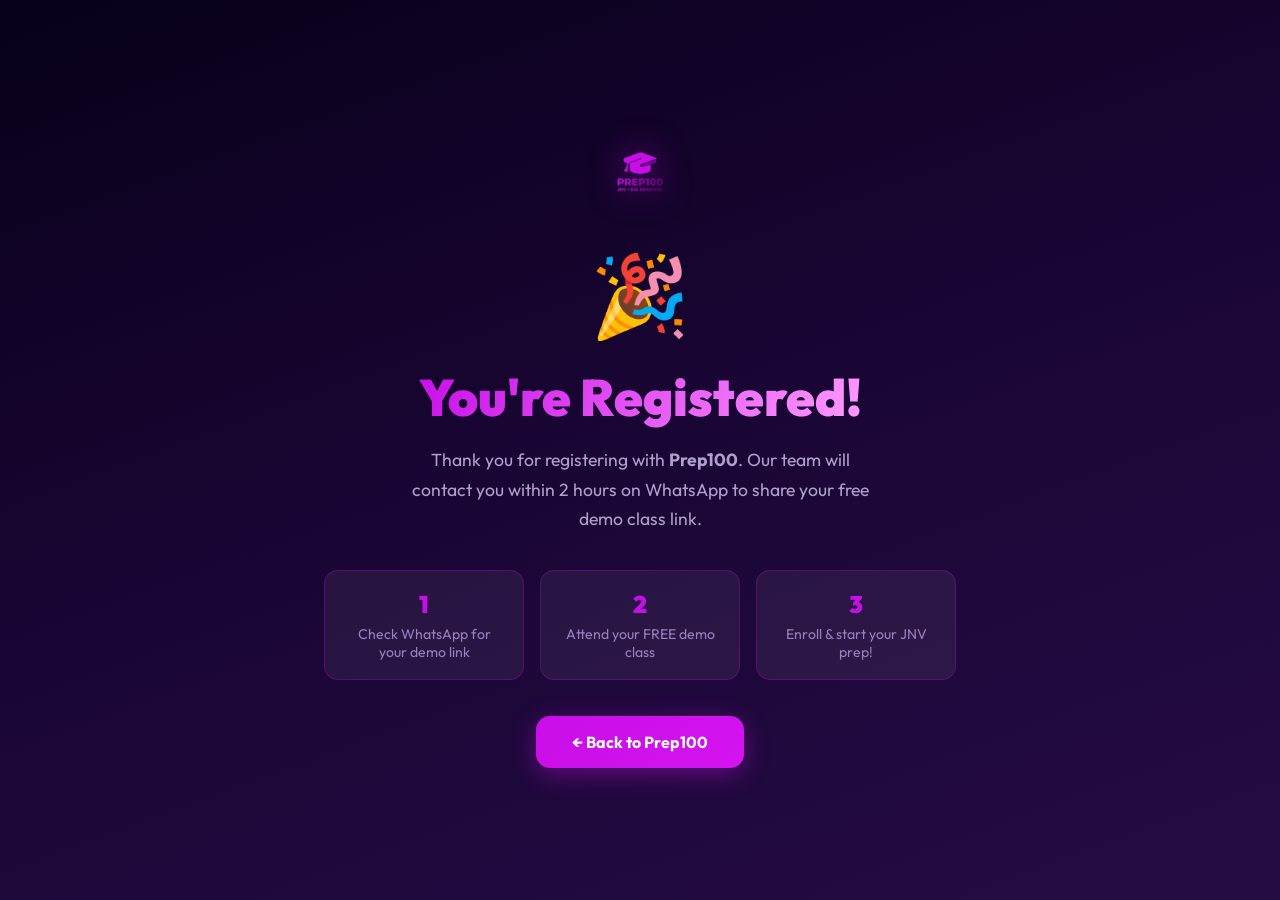
<file: thank-you.html>
<!DOCTYPE html>
<html lang="en">

<head>
    <meta charset="UTF-8" />
    <meta name="viewport" content="width=device-width, initial-scale=1.0" />
    <title>Thank You! – Prep100</title>
    <link href="https://fonts.googleapis.com/css2?family=Outfit:wght@400;700;900&display=swap" rel="stylesheet" />
    <style>
        *,
        *::before,
        *::after {
            box-sizing: border-box;
            margin: 0;
            padding: 0;
        }

        body {
            font-family: 'Outfit', sans-serif;
            background: linear-gradient(160deg, #08001a 0%, #1a0635 50%, #250C45 100%);
            min-height: 100vh;
            display: flex;
            flex-direction: column;
            align-items: center;
            justify-content: center;
            text-align: center;
            padding: 24px;
            color: #f4eaff;
        }

        .logo {
            height: 80px;
            margin-bottom: 32px;
            filter: drop-shadow(0 0 16px rgba(200, 14, 231, 0.5));
        }

        .icon {
            font-size: 5rem;
            margin-bottom: 20px;
            animation: pop 0.6s cubic-bezier(0.34, 1.56, 0.64, 1);
        }

        @keyframes pop {
            0% {
                transform: scale(0);
                opacity: 0;
            }

            100% {
                transform: scale(1);
                opacity: 1;
            }
        }

        h1 {
            font-size: clamp(2rem, 5vw, 3.2rem);
            font-weight: 900;
            margin-bottom: 16px;
            background: linear-gradient(120deg, #C80EE7, #ff9bff);
            -webkit-background-clip: text;
            -webkit-text-fill-color: transparent;
            background-clip: text;
        }

        p {
            font-size: 1.1rem;
            color: #b0a0cc;
            max-width: 480px;
            line-height: 1.7;
            margin-bottom: 36px;
        }

        .btn {
            display: inline-block;
            padding: 16px 36px;
            background: linear-gradient(135deg, #C80EE7, #D513F0);
            color: #fff;
            font-family: 'Outfit', sans-serif;
            font-weight: 700;
            font-size: 1rem;
            border-radius: 14px;
            text-decoration: none;
            box-shadow: 0 6px 24px rgba(200, 14, 231, 0.4);
            transition: transform 0.2s, box-shadow 0.2s;
        }

        .btn:hover {
            transform: translateY(-3px);
            box-shadow: 0 10px 30px rgba(200, 14, 231, 0.55);
        }

        .steps {
            display: flex;
            gap: 16px;
            flex-wrap: wrap;
            justify-content: center;
            margin-bottom: 36px;
        }

        .step {
            background: rgba(255, 255, 255, 0.06);
            border: 1px solid rgba(200, 14, 231, 0.25);
            border-radius: 14px;
            padding: 18px 22px;
            max-width: 200px;
        }

        .step-num {
            font-size: 1.5rem;
            font-weight: 900;
            color: #C80EE7;
            margin-bottom: 6px;
        }

        .step-text {
            font-size: 0.88rem;
            color: #9a80be;
        }
    </style>
</head>

<body>
    <img src="logo.png" alt="Prep100 Logo" class="logo" />
    <div class="icon">🎉</div>
    <h1>You're Registered!</h1>
    <p>Thank you for registering with <strong>Prep100</strong>. Our team will contact you within 2 hours on WhatsApp to
        share your free demo class link.</p>
    <div class="steps">
        <div class="step">
            <div class="step-num">1</div>
            <div class="step-text">Check WhatsApp for your demo link</div>
        </div>
        <div class="step">
            <div class="step-num">2</div>
            <div class="step-text">Attend your FREE demo class</div>
        </div>
        <div class="step">
            <div class="step-num">3</div>
            <div class="step-text">Enroll & start your JNV prep!</div>
        </div>
    </div>
    <a href="index.html" class="btn">← Back to Prep100</a>
</body>

</html>
</file>
